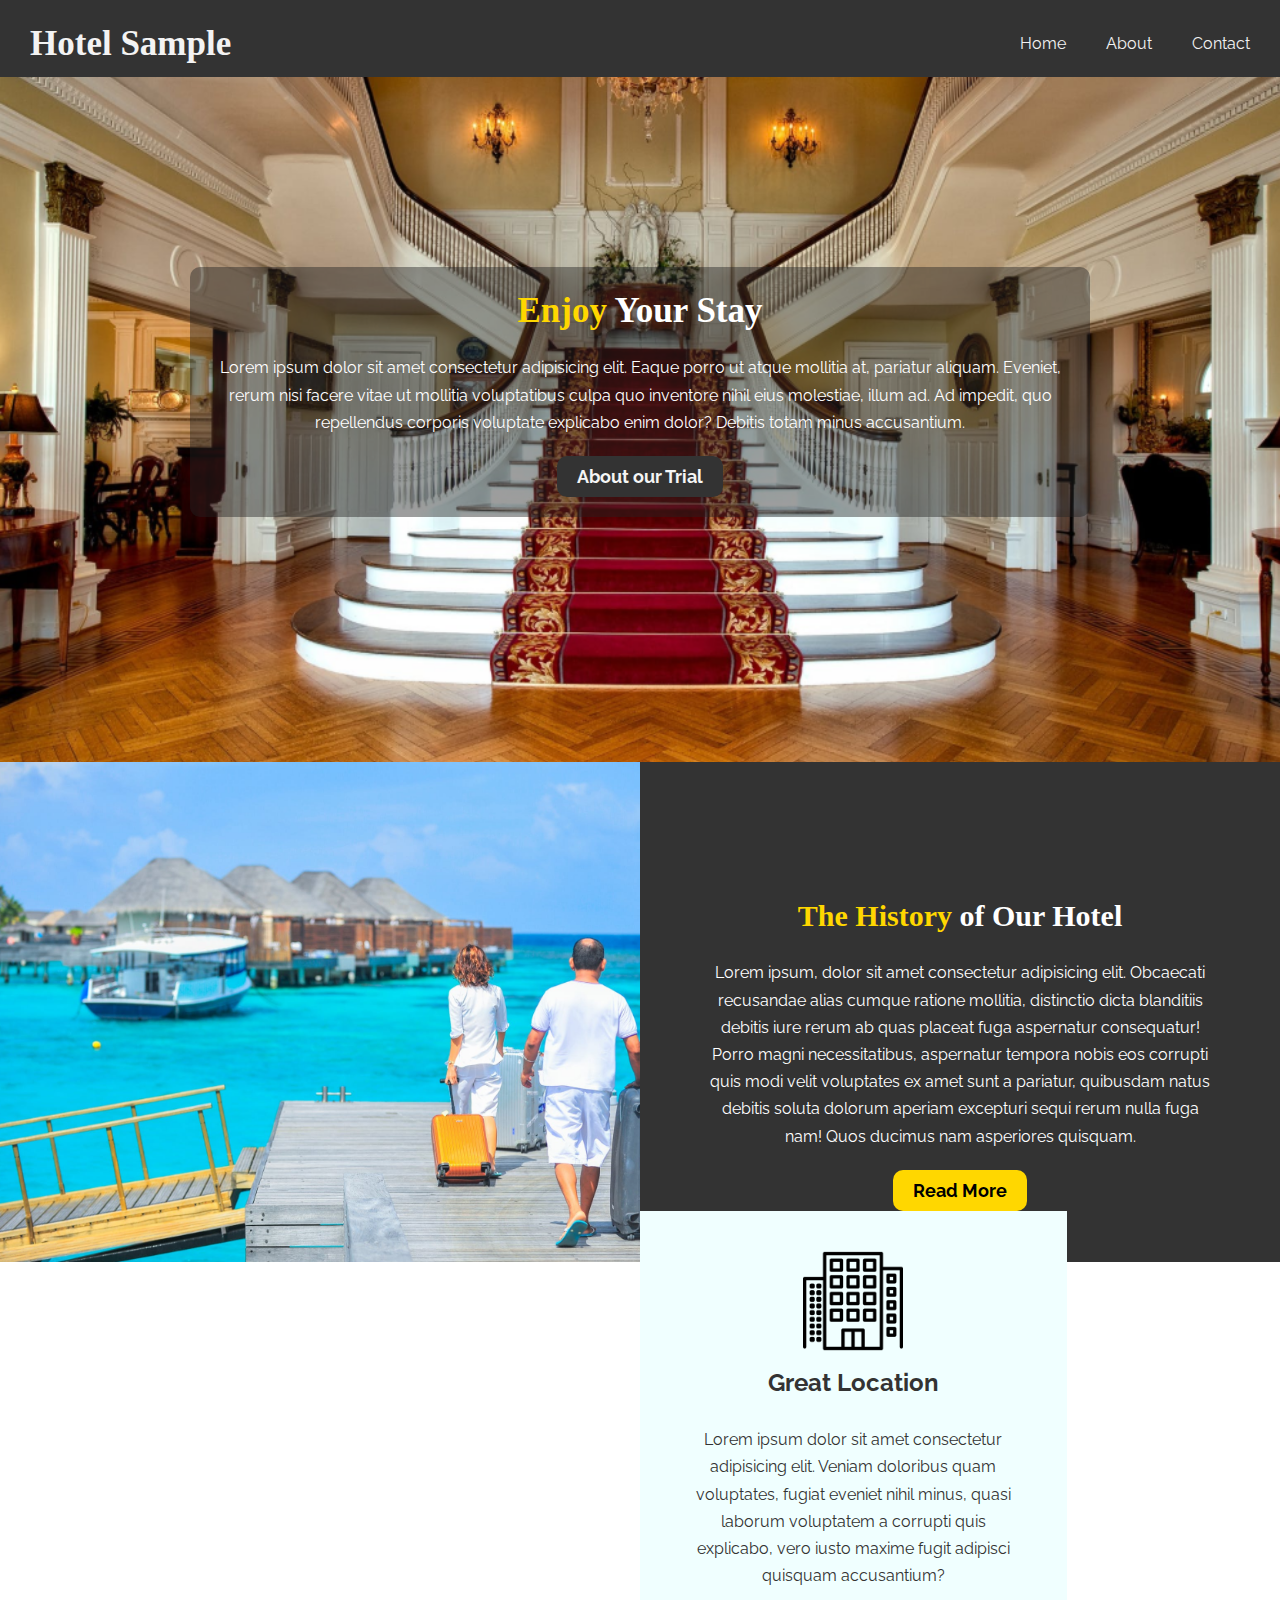
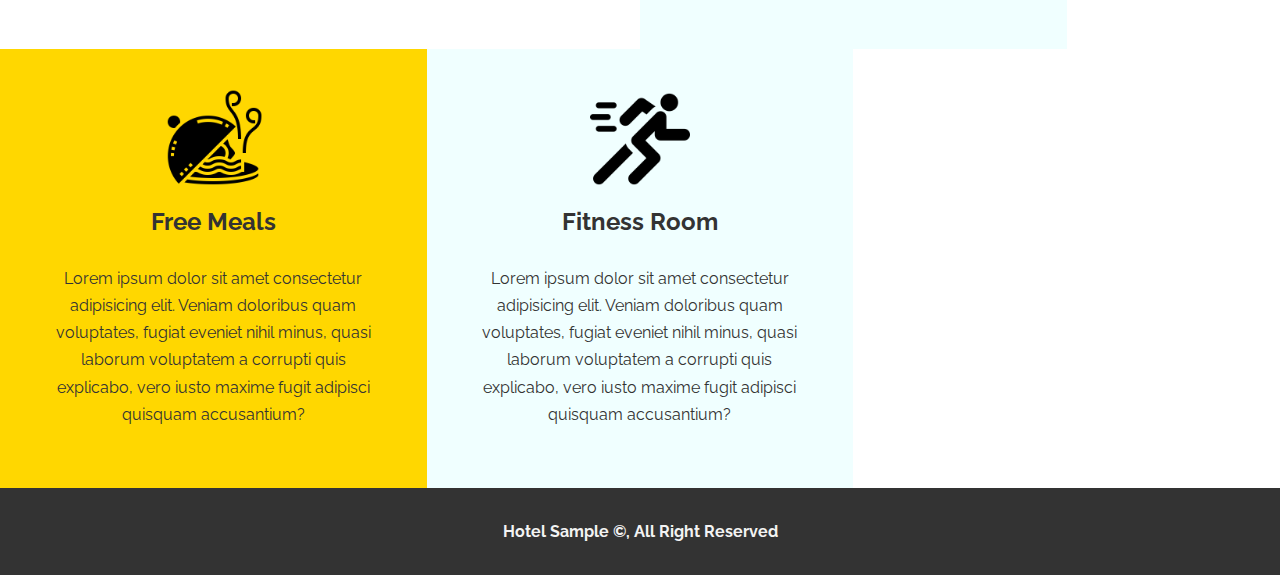
<file: index.html>
<!DOCTYPE html>
<html lang="en">

<head>
    <meta charset="UTF-8">
    <meta name="viewport" content="width=device-width, initial-scale=1.0">
    <meta http-equiv="X-UA-Compatible" content="ie=edge">
    <title>Hotel | Sample | Welcome</title>
    <link rel="stylesheet" href="./css/style.css">
</head>

<body>
    <header>
        <nav id="navbar">
            <div class="container">
                <H1 class="logo"><a href="index.html">Hotel Sample </a></H1>
                <ul>
                    <li><a href="index.html">Home</a></li>
                    <li><a href="about.html">About</a></li>
                    <li><a href="contact.html">Contact</a></li>
                </ul>
            </div>
        </nav>
        <div id="show-case">
            <div id="content-showcase">
                <h2><span>Enjoy</span> Your Stay</h2>
                <p>Lorem ipsum dolor sit amet consectetur adipisicing elit. Eaque porro ut atque mollitia at, pariatur
                    aliquam. Eveniet, rerum nisi facere vitae ut mollitia voluptatibus culpa quo inventore nihil eius
                    molestiae, illum ad. Ad impedit, quo repellendus corporis voluptate explicabo enim dolor? Debitis
                    totam minus accusantium.</p>
                <button>About our Trial</button>
            </div>
        </div>
    </header>
    <section id="home-info" class="bg-dark">
        <div class="info-img"></div>
        <div class="info-content bg-dark">
            <div class="content-text">
                <h2> <span>The History</span> of Our Hotel</h2>
                <p>Lorem ipsum, dolor sit amet consectetur adipisicing elit. Obcaecati recusandae alias cumque ratione
                    mollitia, distinctio dicta blanditiis debitis iure rerum ab quas placeat fuga aspernatur
                    consequatur! Porro magni necessitatibus, aspernatur tempora nobis eos corrupti quis modi velit
                    voluptates ex amet sunt a pariatur, quibusdam natus debitis soluta dolorum aperiam excepturi sequi
                    rerum nulla fuga nam! Quos ducimus nam asperiores quisquam.</p>
                <button>Read More</button>
            </div>
        </div>
    </section>
    <section>
        <div class="features bg-dark">
            <div class="single-feature one">
                <img src="/images/hotel-icon.png" alt="">
                <h2>Great Location</h2>
                <p>Lorem ipsum dolor sit amet consectetur adipisicing elit. Veniam doloribus quam voluptates, fugiat
                    eveniet nihil minus, quasi laborum voluptatem a corrupti quis explicabo, vero iusto maxime fugit
                    adipisci quisquam accusantium?</p>
            </div>
            <div class="single-feature two">
                <img src="/images/food-tray.png" alt="">
                <h2>Free Meals</h2>
                <p>Lorem ipsum dolor sit amet consectetur adipisicing elit. Veniam doloribus quam voluptates, fugiat
                    eveniet nihil minus, quasi laborum voluptatem a corrupti quis explicabo, vero iusto maxime fugit
                    adipisci quisquam accusantium?</p>
            </div>
            <div class="single-feature three">
                <img src="/images/sport.png" alt="">
                <h2>Fitness Room</h2>
                <p>Lorem ipsum dolor sit amet consectetur adipisicing elit. Veniam doloribus quam voluptates, fugiat
                    eveniet nihil minus, quasi laborum voluptatem a corrupti quis explicabo, vero iusto maxime fugit
                    adipisci quisquam accusantium?</p>
            </div>
        </div>
    </section>
    <footer class = "main-footer bg-dark clr ">
        <p class="footer-text clr">
            Hotel Sample &copy;,  All Right Reserved
        </p>
    </footer>
</body>

</html>
</file>
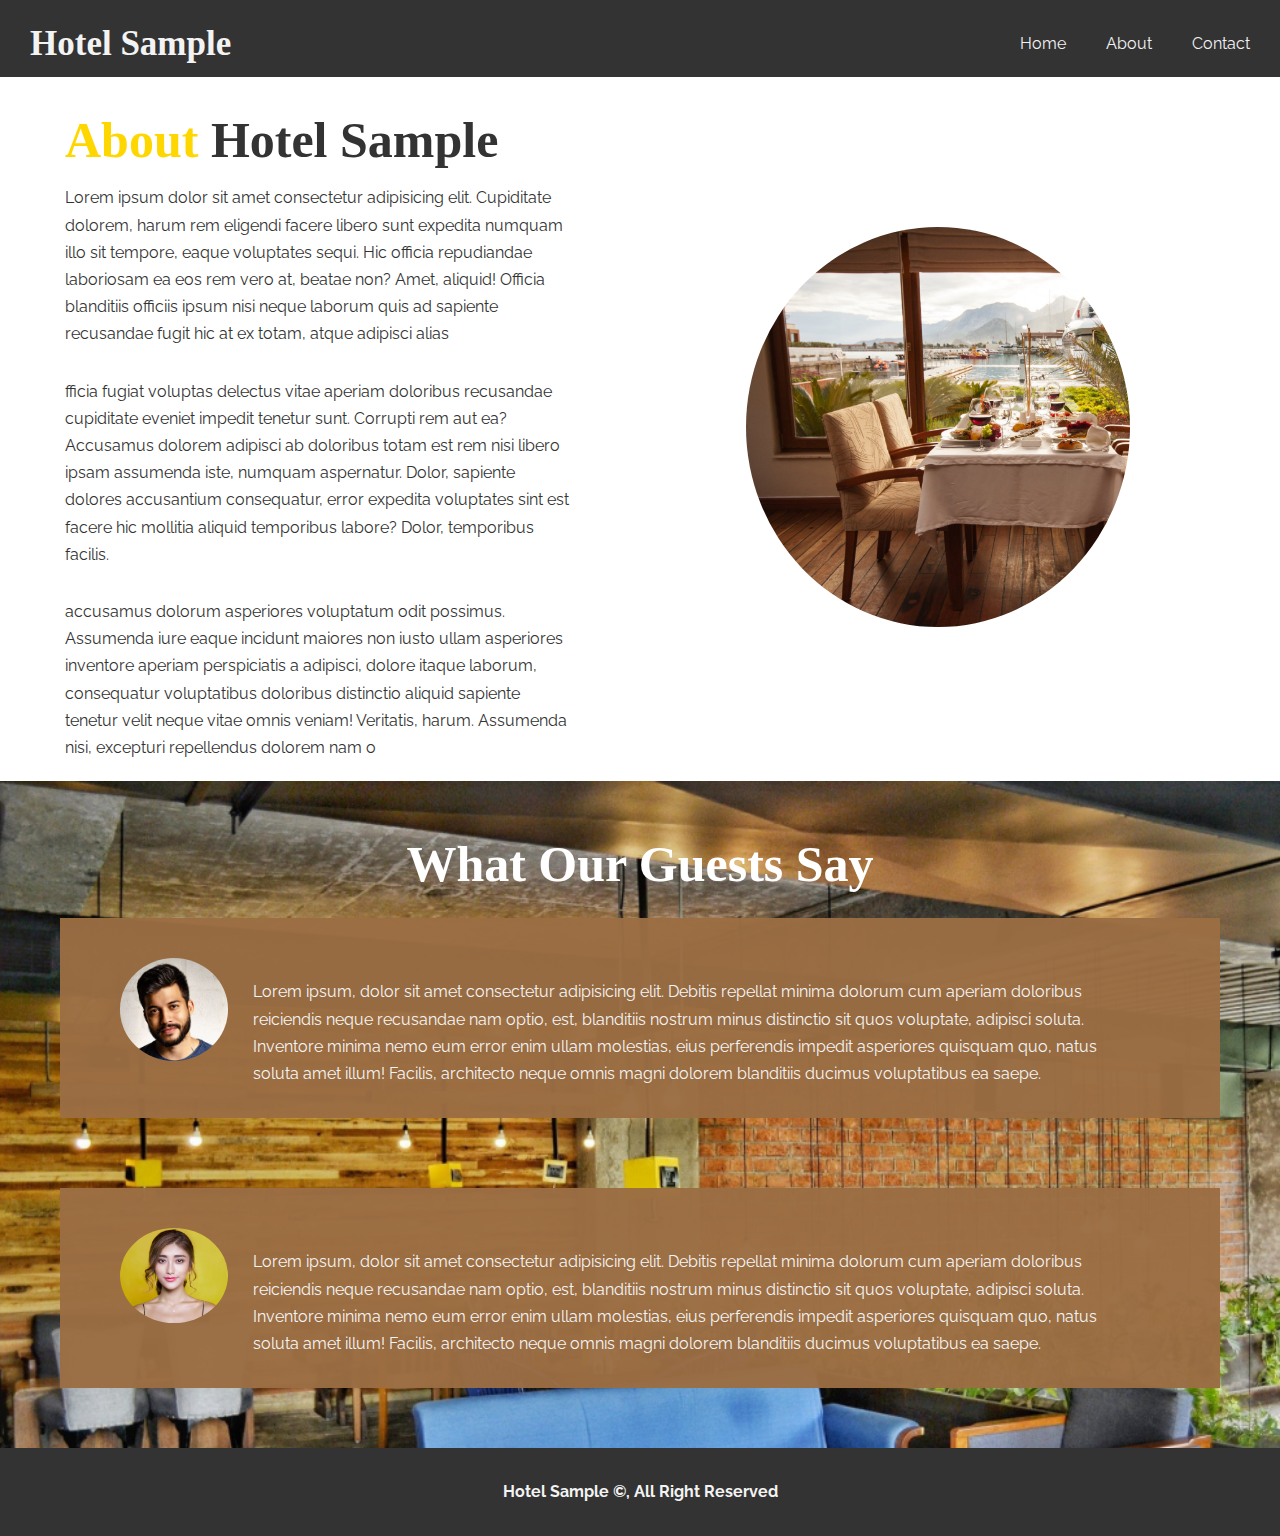
<file: about.html>
<!DOCTYPE html>
<html lang="en">

<head>
    <meta charset="UTF-8">
    <meta name="viewport" content="width=device-width, initial-scale=1.0">
    <meta http-equiv="X-UA-Compatible" content="ie=edge">
    <title>Document</title>
    <link rel="stylesheet" href="css/style.css">
</head>

<body>
    <header>
        <nav id="navbar">
            <div class="container">
                <H1 class="logo"><a href="index.html">Hotel Sample </a></H1>
                <ul>
                    <li><a href="index.html">Home</a></li>
                    <li><a href="about.html">About</a></li>
                    <li><a href="contact.html">Contact</a></li>
                </ul>
            </div>
        </nav>
    </header>

    <section id="about-section">
        <div class="about-body">
            <div class="text-container">
                <h2><span>About</span> Hotel Sample</h2>
                <p>Lorem ipsum dolor sit amet consectetur adipisicing elit. Cupiditate dolorem, harum rem eligendi
                    facere libero sunt expedita numquam illo sit tempore, eaque voluptates sequi. Hic officia
                    repudiandae laboriosam ea eos rem vero at, beatae non? Amet, aliquid! Officia blanditiis officiis
                    ipsum nisi neque laborum quis ad sapiente recusandae fugit hic at ex totam, atque adipisci alias
                </p>
                <p>fficia fugiat voluptas delectus
                    vitae aperiam doloribus recusandae cupiditate eveniet impedit tenetur sunt. Corrupti rem aut ea?
                    Accusamus dolorem adipisci ab doloribus totam est rem nisi libero ipsam assumenda iste, numquam
                    aspernatur. Dolor, sapiente dolores accusantium consequatur, error expedita voluptates sint est
                    facere hic mollitia aliquid temporibus labore? Dolor, temporibus facilis.</p>
                <p>accusamus dolorum asperiores voluptatum odit possimus. Assumenda iure eaque incidunt maiores non
                    iusto ullam asperiores inventore aperiam perspiciatis a adipisci, dolore itaque laborum, consequatur
                    voluptatibus doloribus distinctio aliquid sapiente tenetur velit neque vitae omnis veniam!
                    Veritatis, harum. Assumenda nisi, excepturi repellendus dolorem nam o</p>
            </div>
            <div class="about-image-container">

            </div>
        </div>
    </section>
    <section class="clr">
        <div class="testimonial-bg">
            <h2>What Our Guests Say</h2>
            <div class="testimonial-one">
                <img src="images/head-one.png" alt="">
                <p>Lorem ipsum, dolor sit amet consectetur adipisicing elit. Debitis repellat minima dolorum cum aperiam
                    doloribus reiciendis neque recusandae nam optio, est, blanditiis nostrum minus distinctio sit quos
                    voluptate, adipisci soluta. Inventore minima nemo eum error enim ullam molestias, eius perferendis
                    impedit asperiores quisquam quo, natus soluta amet illum! Facilis, architecto neque omnis magni
                    dolorem
                    blanditiis ducimus voluptatibus ea saepe.</p>
            </div>
            <div class="testimonial-two">
                <img src="images/head-two.png" alt="">
                <p>Lorem ipsum, dolor sit amet consectetur adipisicing elit. Debitis repellat minima dolorum cum aperiam
                    doloribus reiciendis neque recusandae nam optio, est, blanditiis nostrum minus distinctio sit quos
                    voluptate, adipisci soluta. Inventore minima nemo eum error enim ullam molestias, eius perferendis
                    impedit asperiores quisquam quo, natus soluta amet illum! Facilis, architecto neque omnis magni
                    dolorem
                    blanditiis ducimus voluptatibus ea saepe.</p>
            </div>

        </div>
    </section class>


    <footer class="main-footer bg-dark clr ">
        <p class="footer-text clr">
            Hotel Sample &copy;, All Right Reserved
        </p>
    </footer>
</body>

</html>
</file>
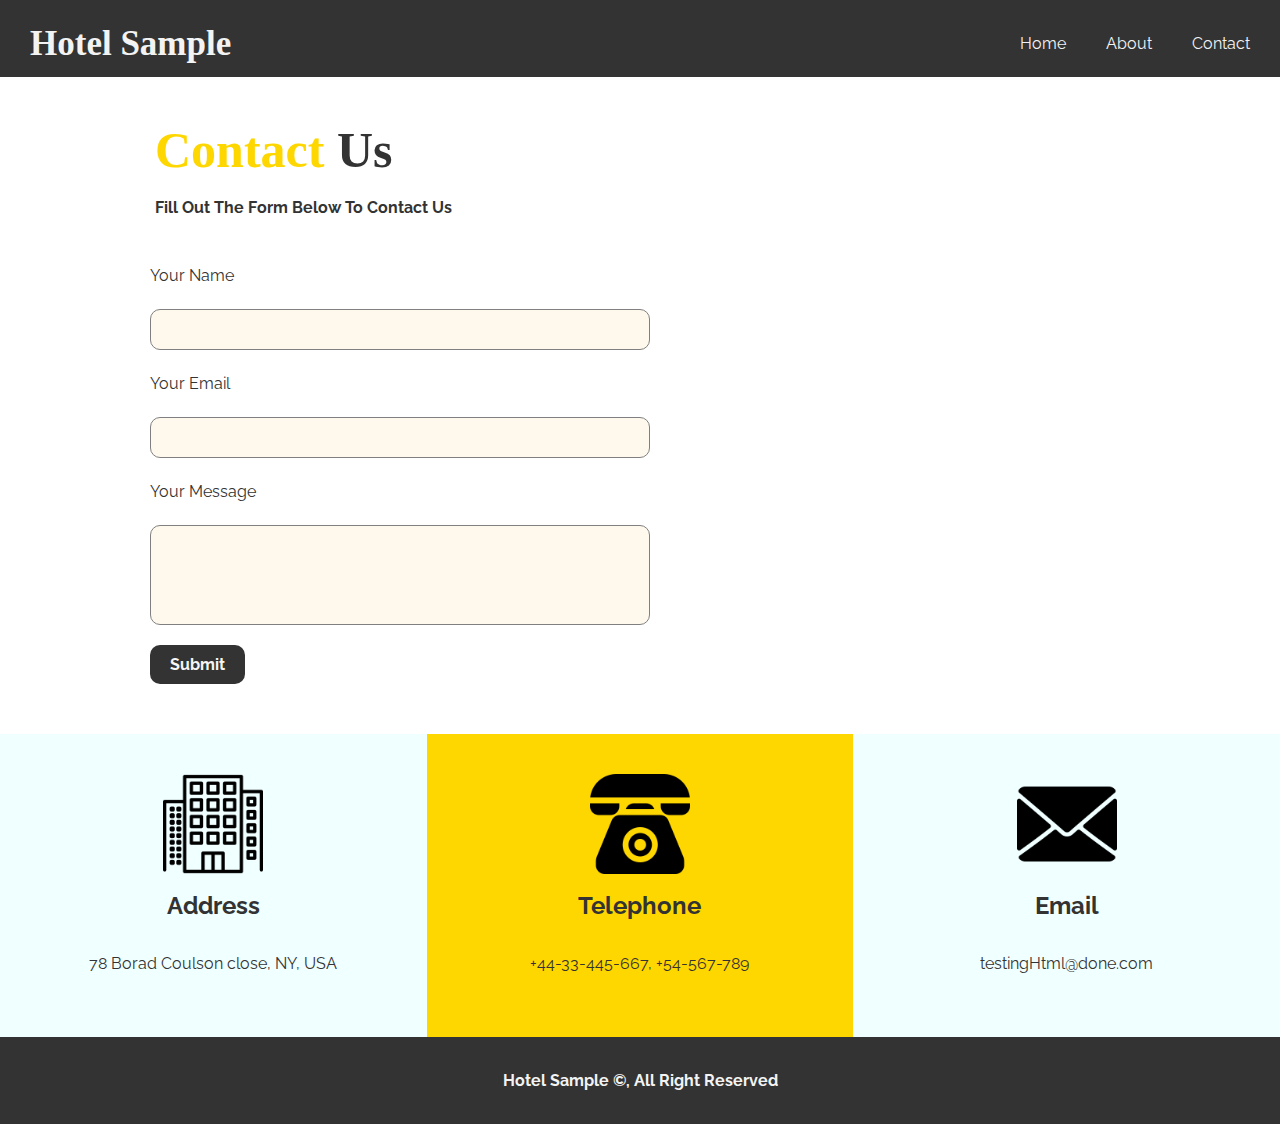
<file: contact.html>
<!DOCTYPE html>
<html lang="en">

<head>
    <meta charset="UTF-8">
    <meta name="viewport" content="width=device-width, initial-scale=1.0">
    <meta http-equiv="X-UA-Compatible" content="ie=edge">
    <title>Hotel | Sample | Welcome</title>
    <link rel="stylesheet" href="./css/style.css">
</head>

<body>
    <header>
        <nav id="navbar">
            <div class="container">
                <H1 class="logo"><a href="index.html">Hotel Sample </a></H1>
                <ul>
                    <li><a href="index.html">Home</a></li>
                    <li><a href="about.html">About</a></li>
                    <li><a href="contact.html">Contact</a></li>
                </ul>
            </div>
        </nav>
    </header>

    <div class="form-div">
        <form action="">
            <h2><span>Contact</span> Us</h2>
            <p>Fill Out The Form Below To Contact Us</p>

            <div class="div-input">
                <label for="name">Your Name</label>
                <input type="text" name="name">
            </div>

            <div class="div-input">
                <label for="name">Your Email</label>
                <input type="email" name="email">
            </div>
            <div class="div-input">
                <label for="name">Your Message</label>
                <input id= "area"type="textarea" name="message">
            </div>

            <button type="submit">Submit</button>
        </form>
    </div>
    <section>
        <div id="features-c" class="features bg-dark">
            <div class="single-feature one">
                <img src="/images/hotel-icon.png" alt="">
                <h2>Address</h2>
                <p>78 Borad Coulson close, NY, USA</p>
            </div>
            <div class="single-feature two">
                <img src="/images/phone.png" alt="">
                <h2>Telephone</h2>
                <p>+44-33-445-667, +54-567-789</p>
            </div>
            <div class="single-feature three">
                <img src="/images/mail.png" alt="">
                <h2>Email</h2>
                <p>testingHtml@done.com</p>
            </div>
        </div>
    </section>
    <footer class="main-footer bg-dark clr ">
        <p class="footer-text clr">
            Hotel Sample &copy;, All Right Reserved
        </p>
    </footer>
</body>

</html>
</file>
<file: css/style.css>
@import url("https://fonts.googleapis.com/css?family=Baloo+Bhai|Raleway&display=swap");
* {
  box-sizing: border-box;
  margin: 0;
  padding: 0;
}


.container {
  max-width: 1366px;
  padding: 10px;
  text-align: center;
  margin: auto;
}

/* utilities */
.bg-dark {
  background-color: #333;
}
.clr{
    clear:both;
}
/* end of utilities */

button {
  border: none;
  font-family: "Raleway", sans-serif;
}

body {
  font-family: "Raleway", sans-serif;
  line-height: 1.7em;
  color: #333;
}

a {
  text-decoration: none;
  color: brown;
}

p,
h1,
h2,
h3,
h4,
h5,
h6 {
  color: #333;
  padding: 10px 5px 10px 5px;
}
p {
  margin: 10px 0;
}

/* Navbar */
#navbar {
  background-color: #333;
  color: #f3f3f3;
  overflow: auto;
}

#navbar a {
  color: #f3f3f3;
}
#navbar h1 {
  float: left;
  padding: 20px;
  font-family: "baloo bhai", cursive;
  font-size: 35px;
}
#navbar h1 a:hover{
    color:gold;
}

#navbar ul {
  list-style: none;
  float: right;
}

#navbar ul li {
  float: left;
}

#navbar ul li a {
  display: block;
  padding: 20px 20px;
  text-align: center;
}

#navbar ul li a:hover {
  background-color: gold;
  color: black;
  font-weight: bold;
}

#show-case {
  background-image: url(/images/hotel.jpg);
  background-position: center;
  background-size: cover;
  height: 685px;
  padding: 20px;
}

#content-showcase {
  text-align: center;
  width: 900px;
  max-width: fit-content;
  margin: auto;
  background-color: #22222270;
  padding: 20px;
  margin-top: 170px;
  border-radius: 10px;
}

#content-showcase p,
#content-showcase h2 {
  color: white;
}

#content-showcase h2 {
  font-family: "baloo bhai", cursive;
  font-size: 35px;
}

#content-showcase h2 span {
  color: gold;
}

#show-case button {
  background-color: #333;
  padding: 10px 20px;
  border-radius: 10px;
  color: whitesmoke;
  font-size: 18px;
  font-weight: bold;
}

#show-case button:hover {
  background-color: gold;
  color: black;
  font-weight: bold;
}

.info-img {
  height: 500px;
  float: left;
  width: 50%;
  background-image: url(/images/hotels1.jpg);
  background-repeat: no-repeat;
  background-size: cover;
}
.info-content {
  height: 500px;
  max-height: fit-content;
  float: right;
  width: 50%;
}
.info-content p {
  color: white;
}

.info-content h2 {
  color: white;
  font-size: 30px;
  font-family: "baloo bhai", cursive;
}
.info-content h2 span {
  color: gold;
}

.content-text {
  width: 80%;
  max-width: fit-content;
  margin: auto;
  text-align: center;
  padding-top: 130px;
}
.content-text button {
  background-color: gold;
  padding: 10px 20px;
  border-radius: 10px;
  color: black;
  font-size: 18px;
  font-weight: bold;
}
.content-text button:hover {
  background-color: orangered;
  color: black;
}

.features {
  height: 500px;
}

.features div {
  float: left;
  width: 33.33%;
  text-align: center;
  padding: 40px;
}

.one {
  background-color: azure;
}

.two {
  background-color: gold;
}

.three {
  background-color: azure;
}

.features img {
  width: 100px;
  height: 100px;
  margin: auto;
}
.footer-text {
  display: block;
  width: fit-content;
  color: #f3f3f3;
  font-weight: bold;
  margin: auto;
  padding: 30px;
}

/* about page */

#about-section{
    background-color: rgba(211, 211, 211, 0);
}

.about-body{
    height: auto;
    max-width:1400px;
    margin: auto;
}


.text-container{
    width:50%;
    max-width: fit-content;
    padding:20px 60px 0 60px;
    margin:auto;
    float:left;
}

.about-body h2 {
    margin-top:20px;
    font-family: "baloo bhai", cursive;
    font-size:50px;
}
.about-body h2 span {
    color:gold;
}

.about-image-container{
    margin: 150px 150px 150px 0px;
    width:30%;
    border-radius: 50%;
    height: 400px;
    float:right;
    background-image: url(/images/hotel-view.png);
    background-size: cover;
}


.testimonial-bg{
  background-image: url(/images/hotel-gallery.png);
  background-size: cover;
  margin:0;
  padding:60px;
}
.testimonial-one, .testimonial-two{
  padding:40px;
  height: 200px;
  max-width:fit-content;
  width:1300px;
  margin:auto;
  background-color: #9b6d43f7;
}

.testimonial-one img,  .testimonial-two img{
  max-width:10%;
  border-radius: 50%;
  float:left;
  margin:0 20px 0 20px;
}

.testimonial-one{
  margin-bottom: 70px;
}
.testimonial-one p , .testimonial-two p{
  width:80%;
  float:left;
  color:whitesmoke;
}

.testimonial-bg h2{
  color:white;
  font-family: "Baloo bhai", cursive;
  font-size:50px;
  padding-bottom: 40px ;
  text-align: center;
}


.form-div{
  padding: 50px 150px;
  max-width:fit-content;
  width:800px;

}
.div-input label, .div-input input{
  padding-bottom:20px;
  padding-top:20px;
  display: block;
  border:none;
  width:500px;
}
.div-input input{
  background-color: #fff9ed;
  border: 1px solid gray;
  border-radius:10px;
  padding:10px 10px 10px 10px;
  font-size: 16px;
  font-family: "raleway", tahoma;
}

.form-div h2{
  font-family: "baloo bhai" , cursive;
  font-size:50px;
}

.form-div p {
  font-weight:bold;
}
.form-div span{
  color:gold;
}

#area{
  height:100px;
}
.form-div button{
  background-color: #333;
  padding: 10px 20px;
  border-radius: 10px;
  color: whitesmoke;
  font-size: 16px;
  font-weight: bold;
  margin-top:20px;
}
.form-div button:hover{
    color:#333333;
    font-weight: bolder;
    background-color:gold;
}

#features-c {
  height: auto;
}
</file>
